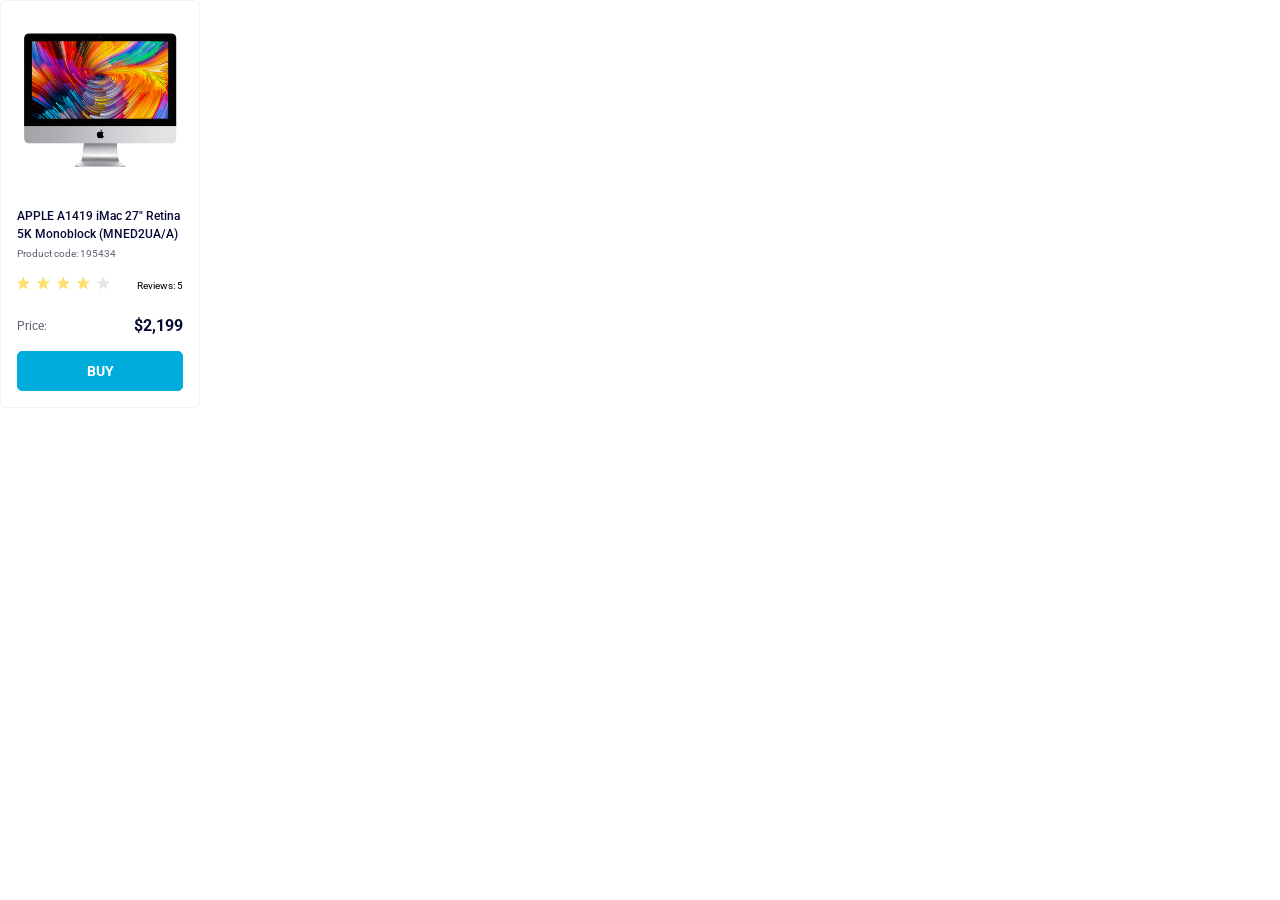
<file: index.html>
<!doctype html><html lang="en"><head><meta charset="utf-8"><meta name="viewport" content="width=device-width, initial-scale=1.0"><link rel="preconnect" href="https://fonts.googleapis.com"><link rel="preconnect" href="https://fonts.gstatic.com" crossorigin><link href="https://fonts.googleapis.com/css2?family=Roboto:wght@400;500;700&amp;display=swap" rel="stylesheet"><title>Product cards</title><link rel="stylesheet" href="index.f2384679.css"></head><body> <div class="card" data-qa="card"> <img class="card__image" src="imac.202c52ff.jpeg" alt="Product image"> <h2 class="card__title"> APPLE A1419 iMac 27" Retina 5K Monoblock (MNED2UA/A) </h2> <p class="card__description">Product code: 195434</p> <div class="card__reviews"> <div class="stars stars--4"> <div class="stars__item"></div> <div class="stars__item"></div> <div class="stars__item"></div> <div class="stars__item"></div> <div class="stars__item"></div> </div> <span class="card__reviews-label">Reviews: 5</span> </div> <div class="card__price"> <span class="card__price-label">Price:</span> <span class="card__price-value">$2,199</span> </div> <button class="card__button" data-qa="hover"> Buy </button> </div> </body></html>
</file>
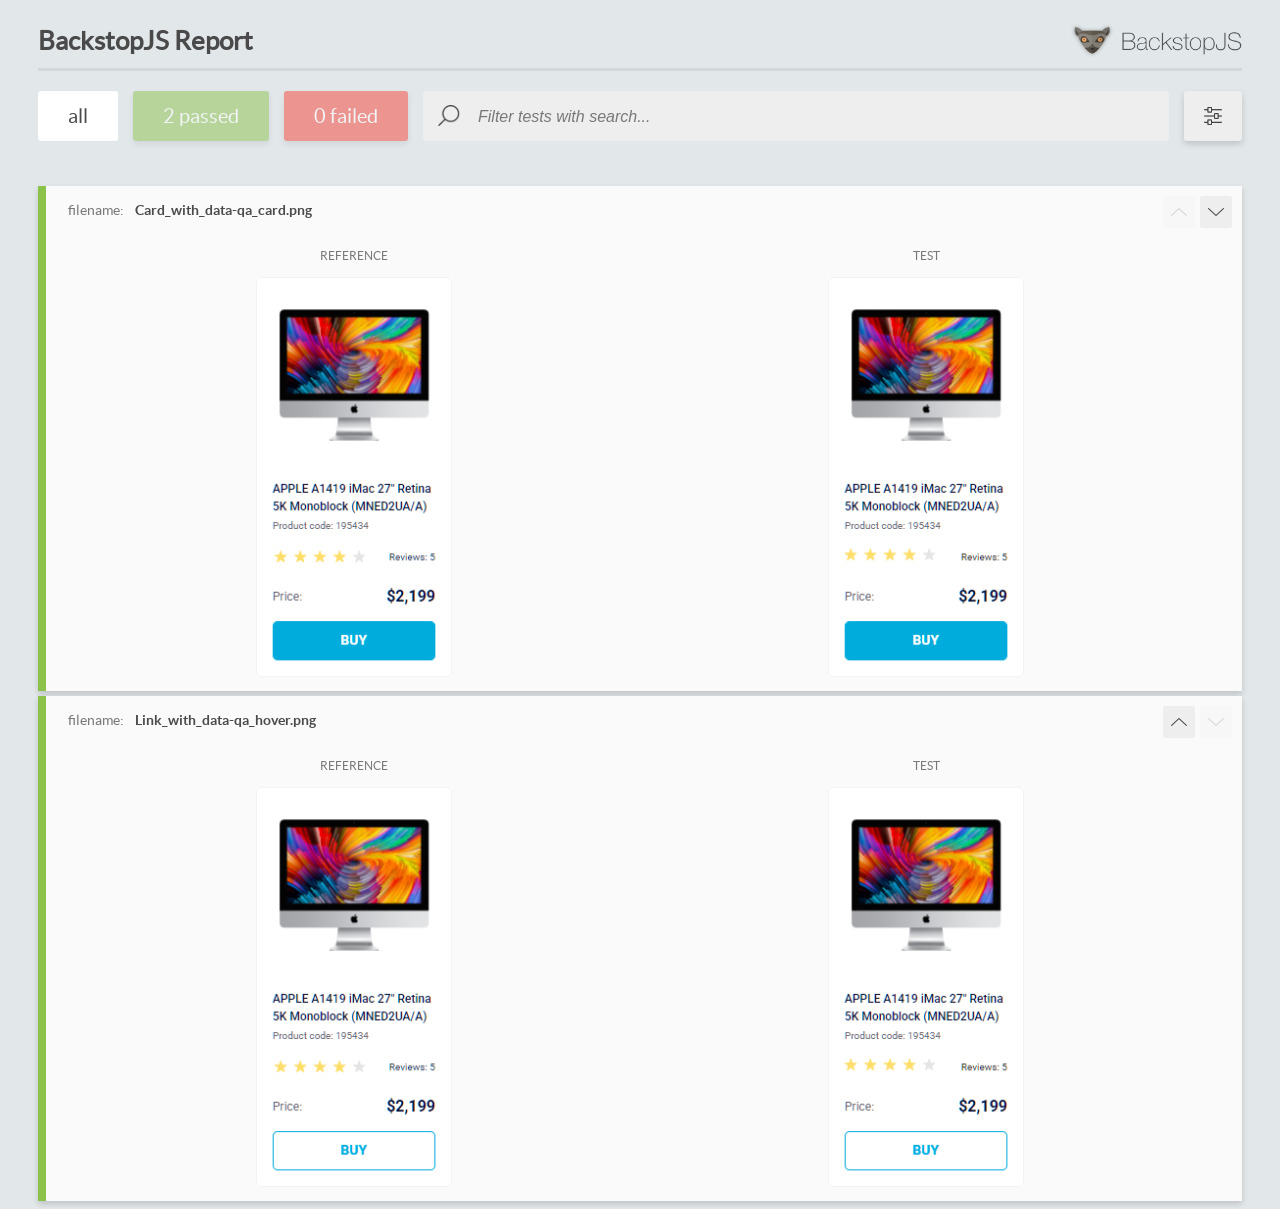
<file: report/html_report/index.html>
<!DOCTYPE html>
<html>
  <head>
    <meta charset="utf-8">
    <!-- Disable Cache -->
    <meta http-equiv="Cache-Control" content="no-cache, no-store, must-revalidate">
    <meta http-equiv="Pragma" content="no-cache">
    <meta http-equiv="Expires" content="0">

    <title>BackstopJS Report</title>

    <style>
      @font-face {
          font-family: 'latoregular';
          src: url('./assets/fonts/lato-regular-webfont.woff2') format('woff2'),
              url('./assets/fonts/lato-regular-webfont.woff') format('woff');
          font-weight: 400;
          font-style: normal;
      }
      @font-face {
          font-family: 'latobold';
          src: url('./assets/fonts/lato-bold-webfont.woff2') format('woff2'),
              url('./assets/fonts/lato-bold-webfont.woff') format('woff');
          font-weight: 700;
          font-style: normal;
      }

      .ReactModal__Body--open {
          overflow: hidden;
      }
      .ReactModal__Body--open .header {
        display: none;
      }

    </style>
  </head>
  <body style="background-color: #E2E7EA">
    <div id="root">

    </div>
    <script>
      function report (report) { // eslint-disable-line no-unused-vars
        window.tests = report;
      }
    </script>
    <script src="config.js"></script>
    <script src="index_bundle.js"></script>
  </body>
</html>
</file>
<file: index.f2384679.css>
body{box-sizing:border-box;margin:0}.card{box-sizing:border-box;background-color:#fff;border:1px solid #f3f3f3;border-radius:5px;width:200px;padding:32px 16px 16px;font-family:Roboto,sans-serif}.card__image{width:160px;height:134px;margin:0 auto 40px;display:block}.card__title{color:#060b35;margin-bottom:4px;font-size:12px;font-weight:500;line-height:18px}.card__description{color:#616070;margin-top:0;margin-bottom:16px;font-size:10px;font-weight:400;line-height:14px}.card__reviews{justify-content:space-between;align-items:flex-end;display:flex}.card__reviews-label{white-space:nowrap;font-size:10px;font-weight:400;line-height:14px}.card__price{justify-content:space-between;margin:24px 0 16px;display:flex}.card__price-label{color:#616070;font-size:12px;font-weight:400;line-height:18px}.card__price-value{color:#060b35;font-size:16px;font-weight:700;line-height:18px}.card__button{color:#fff;text-transform:uppercase;box-shadow:none;background-color:#00acdc;border:1px solid #00acdc;border-radius:5px;justify-content:center;align-items:center;width:100%;height:40px;margin:16px 0 0;font-family:Roboto,sans-serif;font-size:14px;font-weight:700;line-height:16px;display:flex}.card__button:hover{color:#00acdc;background-color:#fff}.stars{gap:4px;width:166px;height:16px;display:flex}.stars__item{background-image:url(star.822d561e.svg);background-repeat:no-repeat;align-self:start;width:16px;height:16px}.stars--1 .stars__item:nth-child(-n+1),.stars--2 .stars__item:nth-child(-n+2),.stars--3 .stars__item:nth-child(-n+3),.stars--4 .stars__item:nth-child(-n+4),.stars--5 .stars__item:nth-child(-n+5){background-image:url(star-active.edda4c43.svg)}
/*# sourceMappingURL=index.f2384679.css.map */
</file>
